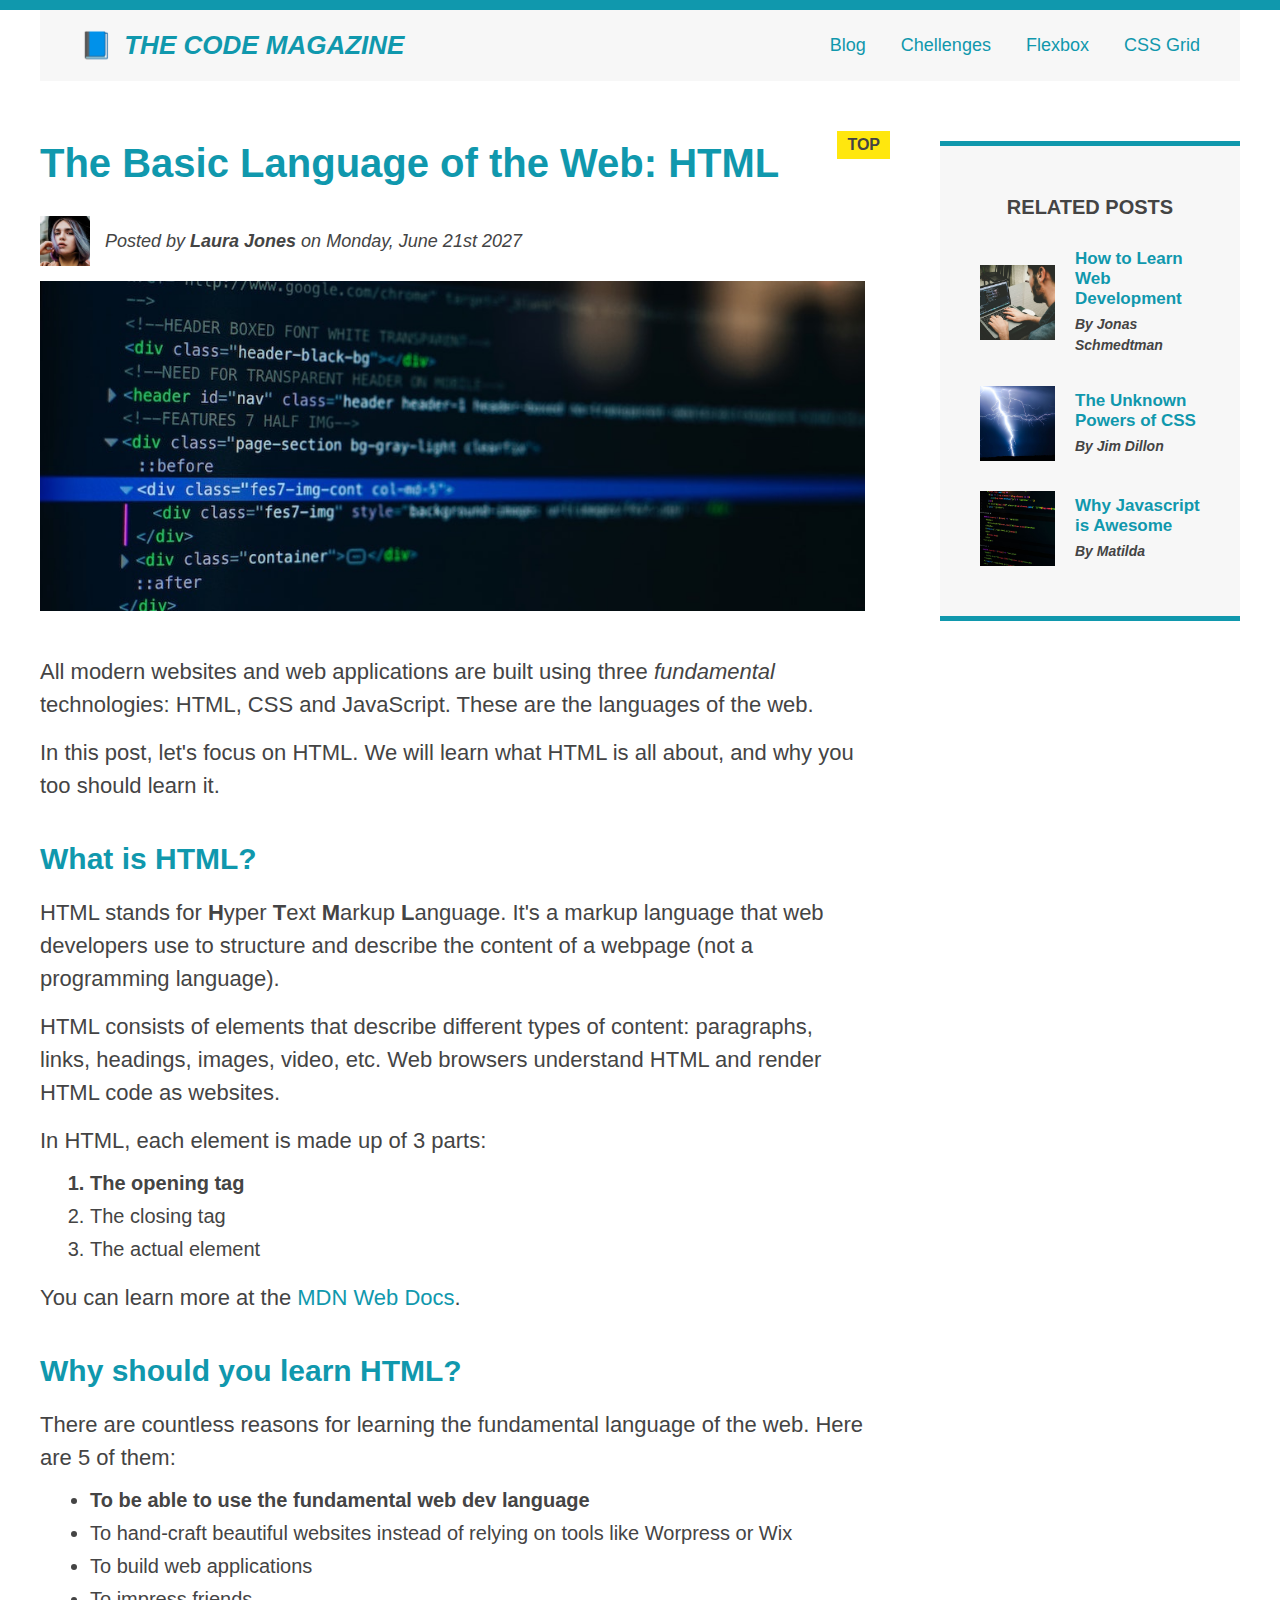
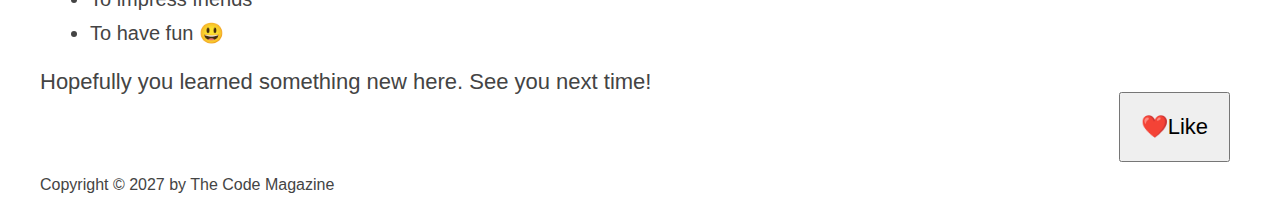
<file: index.html>
<!DOCTYPE html>
<html lang="en">
  <head>
    <meta charset="UTF-8" />
    <link rel="stylesheet" href="style.css" />
    <title>The Basic Language of the Web: HTML</title>
  </head>

  <body>
    <!-- <h1>The Basic Language of the Web: HTML</h1>
  <h2>The Basic Language of the Web: HTML</h2>
  <h3>The Basic Language of the Web: HTML</h3>
  <h4>The Basic Language of the Web: HTML</h4>
  <h5>The Basic Language of the Web: HTML</h5>
  <h6>The Basic Language of the Web: HTML</h6> -->

    <div class="container">
      <header class="main-header clearfix">
        <h1>📘 The Code Magazine</h1>
        <nav>
          <a href="blog.html">Blog</a>
          <a href="#">Chellenges</a>
          <a href="flexbox.html">Flexbox</a>
          <a href="css-grid.html">CSS Grid</a>
        </nav>

        <button>❤️Like</button>
        <!-- <div class="clear"></div> -->
      </header>
      <!-- ONLY NECESSARY FOR FLEXBOX -->
      <!-- <div class="row"> -->
      <article>
        <header class="post-header">
          <h2>The Basic Language of the Web: HTML</h2>
          <div class="author-box">
            <img
              src="img/laura-jones.jpg"
              alt="Headshot of Laura Jones"
              width="50"
              height="50"
              class="author-img"
            />
            <p id="author" class="author">
              Posted by <strong>Laura Jones</strong> on Monday, June 21st 2027
            </p>
          </div>
          <img
            src="img/post-img.jpg"
            alt="HTML code on a screen"
            width="500"
            height="200"
            class="post-img"
          />
        </header>

        <p>
          All modern websites and web applications are built using three
          <em>fundamental</em> technologies: HTML, CSS and JavaScript. These are
          the languages of the web.
        </p>
        <p>
          In this post, let's focus on HTML. We will learn what HTML is all
          about, and why you too should learn it.
        </p>

        <h3>What is HTML?</h3>
        <p>
          HTML stands for <strong>H</strong>yper<strong> T</strong>ext
          <strong>M</strong>arkup <strong>L</strong>anguage. It's a markup
          language that web developers use to structure and describe the content
          of a webpage (not a programming language).
        </p>
        <p>
          HTML consists of elements that describe different types of content:
          paragraphs, links, headings, images, video, etc. Web browsers
          understand HTML and render HTML code as websites.
        </p>
        <p>In HTML, each element is made up of 3 parts:</p>
        <ol>
          <li>The opening tag</li>
          <li>The closing tag</li>
          <li>The actual element</li>
        </ol>
        <p>
          You can learn more at the
          <a
            href="https://developer.mozilla.org/en-US/docs/Web/HTML"
            target="_blank"
            >MDN Web Docs</a
          >.
        </p>

        <h3>Why should you learn HTML?</h3>
        <p>
          There are countless reasons for learning the fundamental language of
          the web. Here are 5 of them:
        </p>
        <ul>
          <li>To be able to use the fundamental web dev language</li>
          <li>
            To hand-craft beautiful websites instead of relying on tools like
            Worpress or Wix
          </li>
          <li>To build web applications</li>
          <li>To impress friends</li>
          <li>To have fun 😃</li>
        </ul>
        <p>Hopefully you learned something new here. See you next time!</p>
      </article>

      <aside>
        <h4>Related posts</h4>
        <ul class="related">
          <li class="related-post">
            <img
              src="img/related-1.jpg"
              alt="Developer writing code"
              width="75"
              height="75"
            />
            <div class="related-details">
              <a href="#" class="related-link">How to Learn Web Development</a>
              <p class="related-author">
                <strong>By Jonas Schmedtman</strong>
              </p>
            </div>
          </li>
          <li class="related-post">
            <img
              src="img/related-2.jpg"
              alt="Lightning"
              width="75"
              height="75"
            />
            <div class="related-details">
              <a href="#" class="related-link">The Unknown Powers of CSS</a>
              <p class="related-author"><strong>By Jim Dillon</strong></p>
            </div>
          </li>
          <li class="related-post">
            <img
              src="img/related-3.jpg"
              alt="Code on a Screen"
              width="75"
              height="75"
            />
            <div class="related-details">
              <a href="#" class="related-link">Why Javascript is Awesome</a>
              <p class="related-author"><strong>By Matilda</strong></p>
            </div>
          </li>
        </ul>
      </aside>
      <!-- </div> -->

      <footer>
        <p id="copyright" class="copyright text">
          Copyright &copy; 2027 by The Code Magazine
        </p>
      </footer>
    </div>
  </body>
</html>
</file>
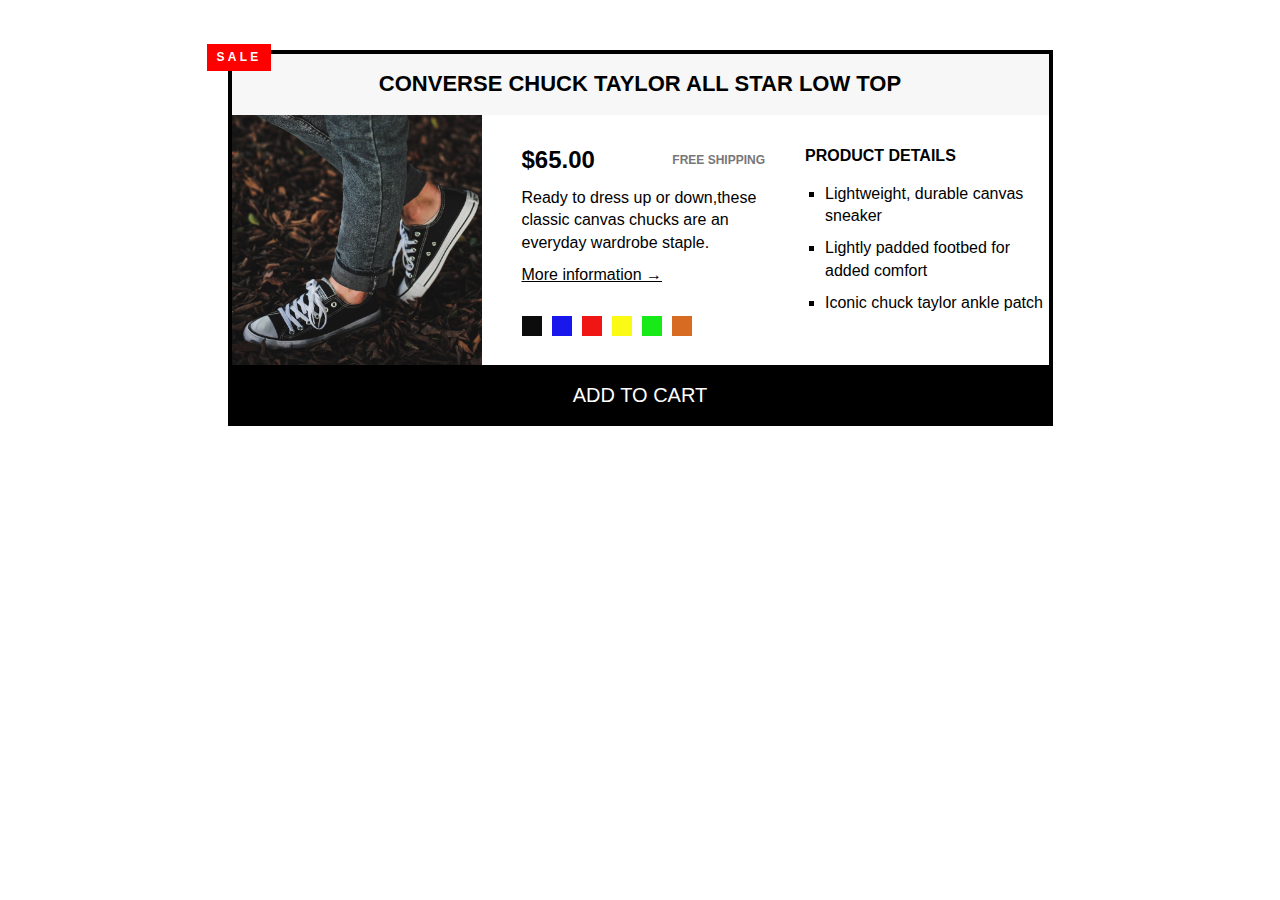
<file: challenge2.html>
<!DOCTYPE html>
<html lang="en">
  <head>
    <meta charset="UTF-8" />
    <title>Challenge 2</title>
    <link rel="stylesheet" href="challenge.css" />
  </head>
  <body>
    <article class="product">
      <h2 class="product-title">Converse Chuck Taylor All Star Low Top</h2>
      <!-- ONLY NECESSARY FOR FLEXBOX -->
      <!-- <div class="container"> -->
      <img
        src="img/challenges.jpg"
        alt="Wearing chuck taylor shoes"
        width="250"
        height="250"
        class="product-img"
      />
      <div class="product-info">
        <div class="product-price">
          <p class="price"><strong>$65.00</strong></p>
          <p class="shipping">Free shipping</p>
        </div>
        <p class="desc">
          Ready to dress up or down,these classic canvas chucks are an everyday
          wardrobe staple.
        </p>
        <a href="#" class="more-info">More information &rightarrow;</a>
        <div class="color-picker">
          <div class="box black"></div>
          <div class="box blue"></div>
          <div class="box red"></div>
          <div class="box yellow"></div>
          <div class="box green"></div>
          <div class="box brown"></div>
        </div>
      </div>
      <div class="product-details">
        <h3 class="details-title">Product Details</h3>
        <ul class="details-list">
          <li>Lightweight, durable canvas sneaker</li>
          <li>Lightly padded footbed for added comfort</li>
          <li>Iconic chuck taylor ankle patch</li>
        </ul>
      </div>
      <!-- </div> -->
      <button class="add-cart">Add to cart</button>
    </article>
  </body>
</html>
</file>
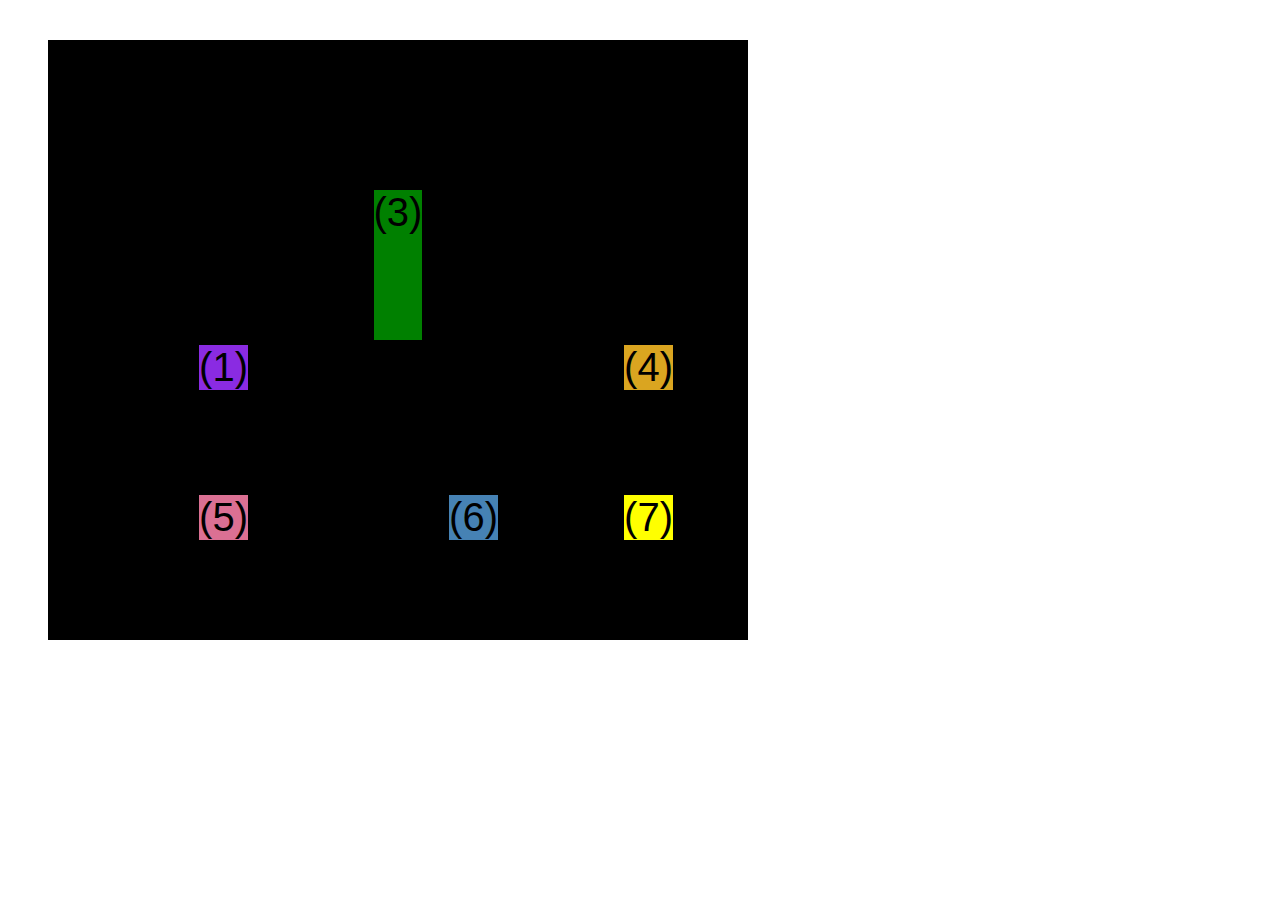
<file: css-grid.html>
<!DOCTYPE html>
<html lang="en">
  <head>
    <meta charset="UTF-8" />
    <meta http-equiv="X-UA-Compatible" content="IE=edge" />
    <meta name="viewport" content="width=device-width, initial-scale=1.0" />
    <title>CSS Grid</title>
    <style>
      .el--1 {
        background-color: blueviolet;
      }
      .el--2 {
        background-color: orangered;
      }
      .el--3 {
        background-color: #008000;
        height: 150px;
      }
      .el--4 {
        background-color: goldenrod;
      }
      .el--5 {
        background-color: palevioletred;
      }
      .el--6 {
        background-color: steelblue;
      }
      .el--7 {
        background-color: yellow;
      }
      .el--8 {
        background-color: crimson;
      }

      .container--1 {
        /* STARTER */
        font-family: sans-serif;
        background-color: #ddd;
        font-size: 40px;
        margin: 40px;

        /* CSS GRID */
        display: grid;
        /* grid-template-columns: 200px 200px 1fr 100px; */
        /* grid-template-columns: 1fr 1fr 1fr auto; */
        /* grid-template-rows: 300px 200px; */
        grid-template-columns: repeat(4, 1fr);
        grid-template-rows: 1fr 1fr;
        /* height: 500px; */
        /* gap: 30px; */
        column-gap: 20px;
        row-gap: 40px;

        /* TEMP */
        display: none;
      }

      .el--8 {
        grid-column: 2 / 3;
        /* grid-row: 1 / span 2; */
        grid-row: 1 / 2;
      }

      .el--2 {
        /* grid-column: 1 / 4; */
        /* grid-column: 1 / span 4; */
        grid-column: 1 / -1;
        grid-row: 2;
      }

      .el--6 {
        /* grid-row: 3 / 5; */
      }

      .container--2 {
        /* STARTER */
        font-family: sans-serif;
        background-color: black;
        font-size: 40px;
        margin: 40px;

        width: 700px;
        height: 600px;

        /* CSS GRID */
        display: grid;
        grid-template-columns: 125px 200px 125px;
        grid-template-rows: 250px 100px;
        gap: 50px;

        /* Aligning tracks inside container:
        distribute empty space */
        justify-content: center;
        /* justify-content: space-between; */
        align-content: center;

        /* Aligning items inside cells:
        moving items around inside cells */
        align-items: end;
        justify-items: end;
      }

      .el--3 {
        align-self: center;
        justify-self: center;
      }
    </style>
  </head>
  <body>
    <div class="container--1">
      <div class="el el--1">(1) HTML</div>
      <div class="el el--2">(2) and</div>
      <div class="el el--3">(3) CSS</div>
      <div class="el el--4">(4) are</div>
      <div class="el el--5">(5) amazing</div>
      <div class="el el--6">(6) languages</div>
      <!-- <div class="el el--7">(7) to</div> -->
      <div class="el el--8">(8) learn</div>
    </div>

    <div class="container--2">
      <div class="el el--1">(1)</div>
      <div class="el el--3">(3)</div>
      <div class="el el--4">(4)</div>
      <div class="el el--5">(5)</div>
      <div class="el el--6">(6)</div>
      <div class="el el--7">(7)</div>
    </div>
  </body>
</html>
</file>
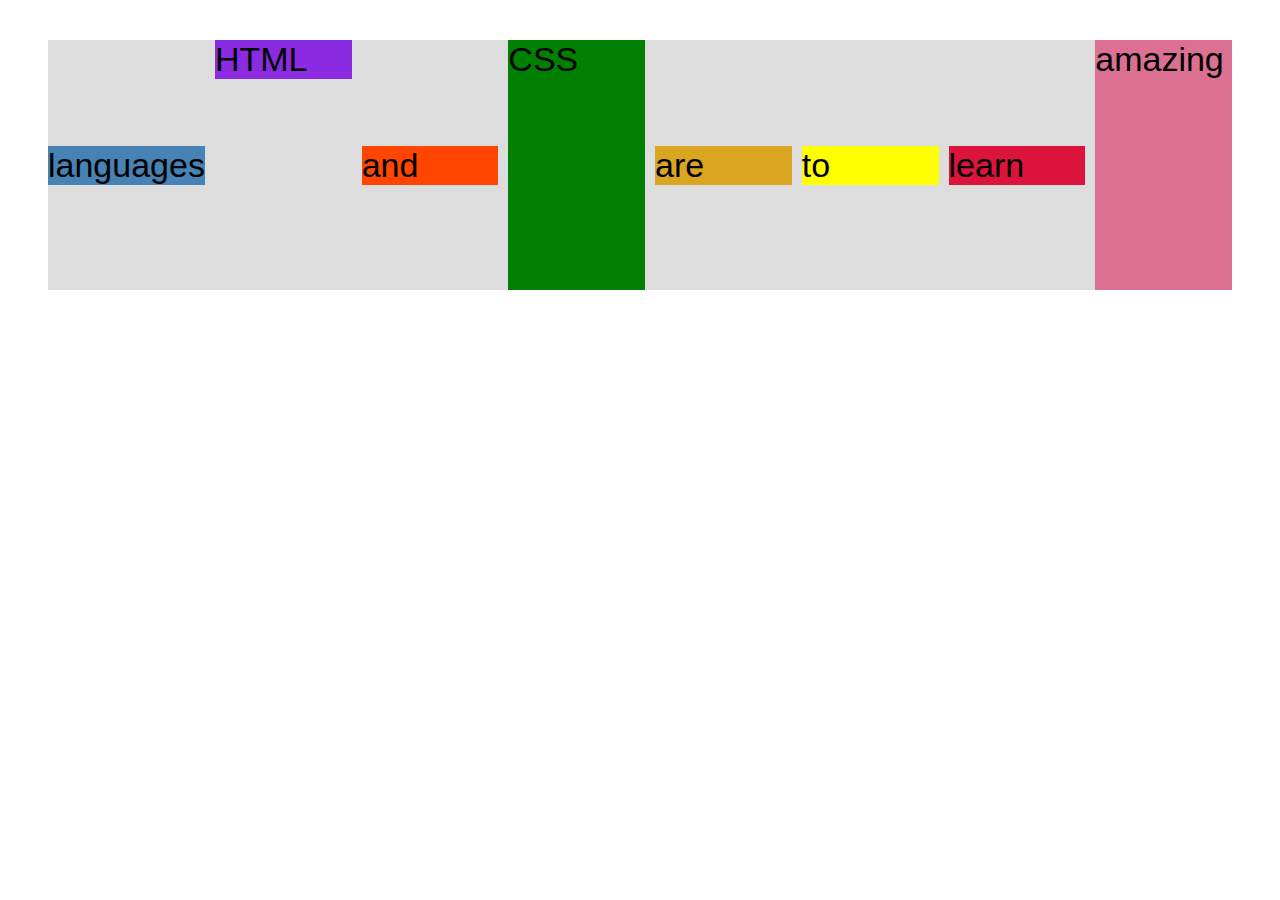
<file: flexbox.html>
<!DOCTYPE html>
<html lang="en">
  <head>
    <meta charset="UTF-8" />
    <meta http-equiv="X-UA-Compatible" content="IE=edge" />
    <meta name="viewport" content="width=device-width, initial-scale=1.0" />
    <title>Flexbox</title>
    <style>
      .el--1 {
        background-color: blueviolet;
      }
      .el--2 {
        background-color: orangered;
      }
      .el--3 {
        background-color: green;
        height: 250px;
      }
      .el--4 {
        background-color: goldenrod;
      }
      .el--5 {
        background-color: palevioletred;
      }
      .el--6 {
        background-color: steelblue;
      }
      .el--7 {
        background-color: yellow;
      }
      .el--8 {
        background-color: crimson;
      }

      .container {
        /* STARTER */
        font-family: sans-serif;
        background-color: #ddd;
        font-size: 34px;
        margin: 40px;

        /* FLEXBOX */
        display: flex;
        align-items: center;
        justify-content: flex-start;
        gap: 10px;
      }

      .el {
        /* 
        DEFAULTS:
        flex-grow: 0;
        flex-shrink: 1;
        flex-basis: auto; */

        /* flex-basis: 200px; */
        /* flex-shrink: 0; */
        /* flex: 0 0 200px; */

        /* flex-grow: 1; */
        flex: 1;
      }

      .el--1 {
        align-self: flex-start;
        /* order: 2; */
        /* flex-grow: 3; */
      }

      .el--5 {
        align-self: stretch;
        order: 1;
      }

      .el--6 {
        order: -1;
      }
    </style>
  </head>
  <body>
    <div class="container">
      <div class="el el--1">HTML</div>
      <div class="el el--2">and</div>
      <div class="el el--3">CSS</div>
      <div class="el el--4">are</div>
      <div class="el el--5">amazing</div>
      <div class="el el--6">languages</div>
      <div class="el el--7">to</div>
      <div class="el el--8">learn</div>
    </div>
  </body>
</html>
</file>
<file: style.css>
* {
  margin: 0;
  padding: 0;
  box-sizing: border-box;
}

/* PAGE SECTIONS */

body {
  color: #444;
  font-family: sans-serif;
  border-top: 10px solid #1098ad;
  position: relative;
}

.container {
  width: 1200px;
  margin: 0 auto;
}

.main-header {
  background-color: #f7f7f7;
  padding: 20px 40px;
}

nav {
  font-size: 18px;
}

article {
  /* margin-bottom: 60px; */
}

.post-header {
  margin-bottom: 40px;
  position: relative;
}

aside {
  background-color: #f7f7f7;
  border-top: 5px solid #1098ad;
  border-bottom: 5px solid #1098ad;
  padding: 50px 40px;
}

/* SMALLER ELEMENTS */

h1,
h2,
h3 {
  color: #1098ad;
}

h1 {
  font-size: 26px;

  text-transform: uppercase;
  font-style: italic;
}

h2 {
  font-size: 40px;
  margin-bottom: 30px;
}

h3 {
  font-size: 30px;
  margin-bottom: 20px;
  margin-top: 40px;
}

h4 {
  font-size: 20px;
  text-transform: uppercase;
  text-align: center;
  margin-bottom: 30px;
}

p {
  font-size: 22px;
  line-height: 1.5;
  margin-bottom: 15px;
}

ul,
ol {
  margin-left: 50px;
  margin-bottom: 20px;
}

li {
  font-size: 20px;
  margin-bottom: 10px;
}

li:last-child {
  margin-bottom: 0;
}

#copyright {
  font-size: 16px;
}

#author {
  font-style: italic;
  font-size: 18px;
}

.related-author {
  font-size: 18px;
  font-weight: bold;
}

.related {
  list-style: none;
  margin: 0;
}

li:first-child {
  font-weight: bold;
}

article p:last-child {
  /* color: red; */
}

/* Styling links */
a:link {
  color: #1098ad;
  text-decoration: none;
}

a:visited {
  color: #1098ad;
  text-decoration: none;
}

a:hover {
  color: orangered;
  font-weight: bold;
  text-decoration: underline orangered;
}

a:active {
  background-color: black;
  font-style: italic;
}
/* LVHA */

.post-img {
  width: 100%;
  height: auto;
}

nav {
  /* text-align: center; */
}

nav a:link {
  margin-right: 30px;
  display: inline-block;
}

nav a:link:last-child {
  margin-right: 0;
}

button {
  font-size: 22px;
  padding: 20px;
  cursor: pointer;
  position: absolute;
  bottom: 50px;
  right: 50px;
}

h1::first-letter {
  font-style: normal;
  margin-right: 5px;
}

h3 + p::first-line {
  /* color: red; */
}
h2 {
  /* background-color: orange; */
  position: relative;
}

h2::after {
  content: "TOP";
  color: #444;
  background-color: #ffe70e;
  font-size: 16px;
  font-weight: bold;
  display: inline-block;
  padding: 5px 10px;
  position: absolute;
  top: -10px;
  right: -25px;
}

/* Resolving conflicts */
/* #copyright {
  color: red;
}

.copyright {
  color: blue;
}

.text {
  color: yellow;
}

footer p {
  color: green;
} */

/* FLOATS */
/* 
.author-img {
  float: left;
  margin-bottom: 20px;
}

.author {
  margin-top: 10px;
  margin-left: 20px;
  float: left;
}

h1 {
  float: left;
}

nav {
  float: right;
}

.clear {
  clear: both;
}

.clearfix::after {
  clear: both;
  content: "";
  display: block;
}

article {
  width: 825px;
  float: left;
}

aside {
  width: 300px;
  float: right;
}

footer {
  clear: both;
} */

/* FLEXBOX */
.main-header {
  display: flex;
  align-items: center;
  justify-content: space-between;
}

.author-box {
  display: flex;
  align-items: center;
  margin-bottom: 15px;
}

.author-box .author {
  margin-bottom: 0;
  margin-left: 15px;
}

.related-post {
  display: flex;
  align-items: center;
  gap: 20px;
  margin-bottom: 30px;
}

.related-post .related-author {
  margin: 0;
  font-size: 14px;
  font-weight: normal;
  font-style: italic;
}

.related-post .related-link:link {
  font-size: 17px;
  font-weight: bold;
  font-style: normal;
  margin-bottom: 5px;
  display: block;
}

/* FLEXBOX LAYOUT */
/* 
  DEFAULTS:
  flex-grow: 0;
  flex-shrink: 1;
  flex-basis: auto; 
*/
/* 
.row {
  display: flex;
  gap: 75px;
  align-items: flex-start;
}

article {
  flex: 1;
  margin-bottom: 60px;
}

aside {
  flex: 0 0 300px;
} */

/* CSS GRID LAYOUT */
.container {
  display: grid;
  grid-template-columns: 1fr 300px;
  column-gap: 75px;
  row-gap: 60px;
  align-items: start;
}

.main-header {
  grid-column: 1 / -1;
}

article {
}

aside {
}

footer {
  grid-column: 1 / -1;
}
</file>
<file: challenge.css>
* {
  padding: 0;
  margin: 0;
  box-sizing: border-box;
}

body {
  font-family: sans-serif;
  line-height: 1.4;
}

/* PRODUCT */

.product {
  border: 4px solid #000;
  max-width: 825px;
  margin: 50px auto;
}

.product-title {
  background-color: #f7f7f7;
  text-align: center;
  font-size: 22px;
  padding: 15px;
  text-transform: uppercase;
  position: relative;
}

.product-title::before {
  content: "SALE";
  background-color: red;
  color: #fff;
  font-size: 12px;
  font-weight: bold;
  display: inline-block;
  padding: 5px 10px;
  position: absolute;
  top: -10px;
  left: -25px;
  letter-spacing: 3.23px;
}

/* PRODUCT INFORMATION */

.price {
  font-size: 24px;
}

.shipping {
  font-size: 12px;
  color: #777;
  font-weight: bold;
  text-transform: uppercase;
}

p {
  font-size: 16px;
  margin-bottom: 10px;
}

.more-info:link,
.more-info:visited {
  color: #000;
  margin-bottom: 30px;
  display: block;
}

.more-info:hover,
.more-info:active {
  text-decoration: none;
}

/* COLOR PICKER */
.color-picker {
  font-size: 0;
  display: flex;
  gap: 10px;
}

.color-picker .box {
  width: 20px;
  height: 20px;
}

.color-picker .black {
  background-color: #0c0c0c;
}

.color-picker .blue {
  background-color: rgb(24, 24, 236);
}

.color-picker .red {
  background-color: rgb(240, 22, 22);
}

.color-picker .yellow {
  background-color: rgb(250, 250, 20);
}

.color-picker .green {
  background-color: rgb(24, 233, 24);
}
.color-picker .brown {
  background-color: rgb(216, 107, 34);
}
/* PRODUCT DETAILS */

.details-title {
  text-transform: uppercase;
  font-size: 16px;
  margin-bottom: 15px;
}

.details-list {
  list-style: square;
  margin-left: 20px;
  margin-bottom: 20px;
}

.details-list li {
  margin-bottom: 10px;
}

/* BUTTON */

.add-cart {
  color: #fff;
  background-color: #000;
  border: none;
  border-top: 4px solid #000;
  font-size: 20px;
  text-transform: uppercase;
  cursor: pointer;
  width: 100%;
  padding: 15px;
}

.add-cart:hover {
  background-color: #fff;
  color: #000;
}

/* LAYOUT */
/* .product-img,
.product-info,
.product-details,
.price {
  float: left;
}

.shipping {
  float: right;
}

.desc {
  clear: both;
}

.product-info,
.product-details {
  width: 283px;
}

.product-info {
  padding: 28px 0 28px 30px;
}

.product-details {
  padding: 28px 0 0 30px;
}

.clearfix::after {
  clear: both;
  content: "";
  display: block;
} */

/* FLEXBOX */
.container {
  display: flex;
  gap: 35px;
  align-items: center;
}

.product-price {
  display: flex;
  align-items: center;
  justify-content: space-between;
}

.price,
.shipping {
  margin: 0;
}

.desc {
  margin-top: 10px;
}

.product-info {
  flex: 1;
}

.product-details {
  flex: 1;
}

/* CSS GRID LAYOUT */
.product {
  display: grid;
  grid-template-columns: 250px 1fr 1fr;
  column-gap: 40px;
  align-items: center;
}

.product-title,
.add-cart {
  grid-column: 1/ -1;
}
</file>
